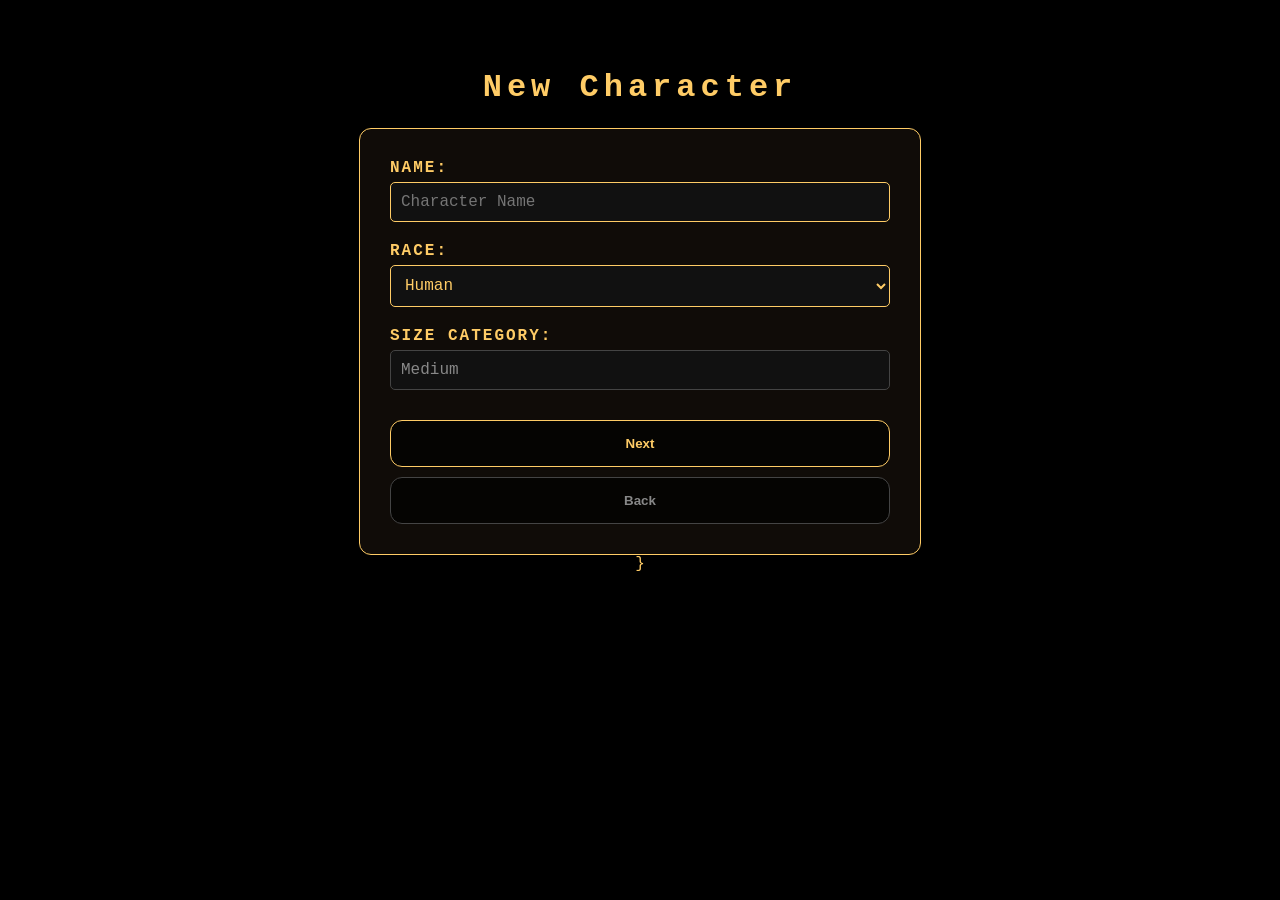
<file: Char.html>
<!DOCTYPE html>
<html lang="en">
<head>
    <meta charset="UTF-8">
    <title>Character Registration - Project Alpha</title>
    <style>
        body {
            background: #000;
            color: #FFCC66; /* Your Pale Amber */
            font-family: 'Courier New', Courier, monospace;
            padding: 40px;
            display: flex;
            flex-direction: column;
            align-items: center;
        }

        .terminal-box {
            border: 1px solid #FFCC66;
            background: rgba(40, 30, 20, 0.4);
            padding: 30px;
            border-radius: 12px;
            width: 100%;
            max-width: 500px;
        }

        .input-group {
            margin-bottom: 20px;
            display: flex;
            flex-direction: column;
        }

        label {
            margin-bottom: 5px;
            font-weight: bold;
            letter-spacing: 2px;
        }

        input, select {
            background: #111;
            border: 1px solid #FFCC66;
            color: #FFCC66;
            padding: 10px;
            font-family: 'Courier New', Courier, monospace;
            font-size: 1rem;
            border-radius: 5px;
        }

        input:disabled {
            color: #888;
            border-color: #444;
        }

        .btn {
            width: 100%;
            padding: 15px;
            background: rgba(0, 0, 0, 0.7);
            color: #FFCC66;
            border: 1px solid #FFCC66;
            border-radius: 12px;
            cursor: pointer;
            font-weight: bold;
            margin-top: 10px;
        }

        .btn:hover {
            background: rgba(255, 204, 102, 0.2);
        }
    </style>
</head>
<body>

    <h1 style="letter-spacing: 5px;">New Character</h1>

    <div class="terminal-box">
        <div class="input-group">
            <label>NAME:</label>
            <input type="text" id="char-name" placeholder="Character Name">
        </div>

        <div class="input-group">
            <label>RACE:</label>
            <select id="char-race" onchange="updateSize()">
                <option value="human">Human</option>
                <option value="elf">Elf</option>
                <option value="dwarf">Dwarf</option>
                <option value="gnome">Gnome</option>
                <option value="halfling">Halfling</option>
            </select>
        </div>

        <div class="input-group">
            <label>SIZE CATEGORY:</label>
            <input type="text" id="char-size" value="Medium" disabled>
        </div>

        <button class="btn" onclick="goToStats()">Next</button>
        <button class="btn" style="border-color: #444; color: #888;" onclick="window.location.href='index.html'">Back</button>
    </div>

    <script>
        function updateSize() {
            const race = document.getElementById('char-race').value;
            const sizeInput = document.getElementById('char-size');

            if (race === 'Gnome' || race === 'Halfling') {
                sizeInput.value = 'SMALL';
            } else {
                sizeInput.value = 'MEDIUM';
            }
        }

        function goToStats() {
            const name = document.getElementById('char-name').value;
            if (!name) {
                alert("Operator must have a name.");
                
    // 1. Grab the data from your HTML elements
    const name = document.getElementById('char-name').value; 
    const race = document.getElementById('char-race').value;
    const size = document.getelementById('char-size').value;

    // 3. Save to the browser's "Notebook"
    const charData = { name, race, size };
    localStorage.setItem('activeCharacter', JSON.stringify(charData));

    // 4. NOW change the screen
    window.location.href = "stats_module.html"; 
}

    </script>

}

</body>
</html>
</file>
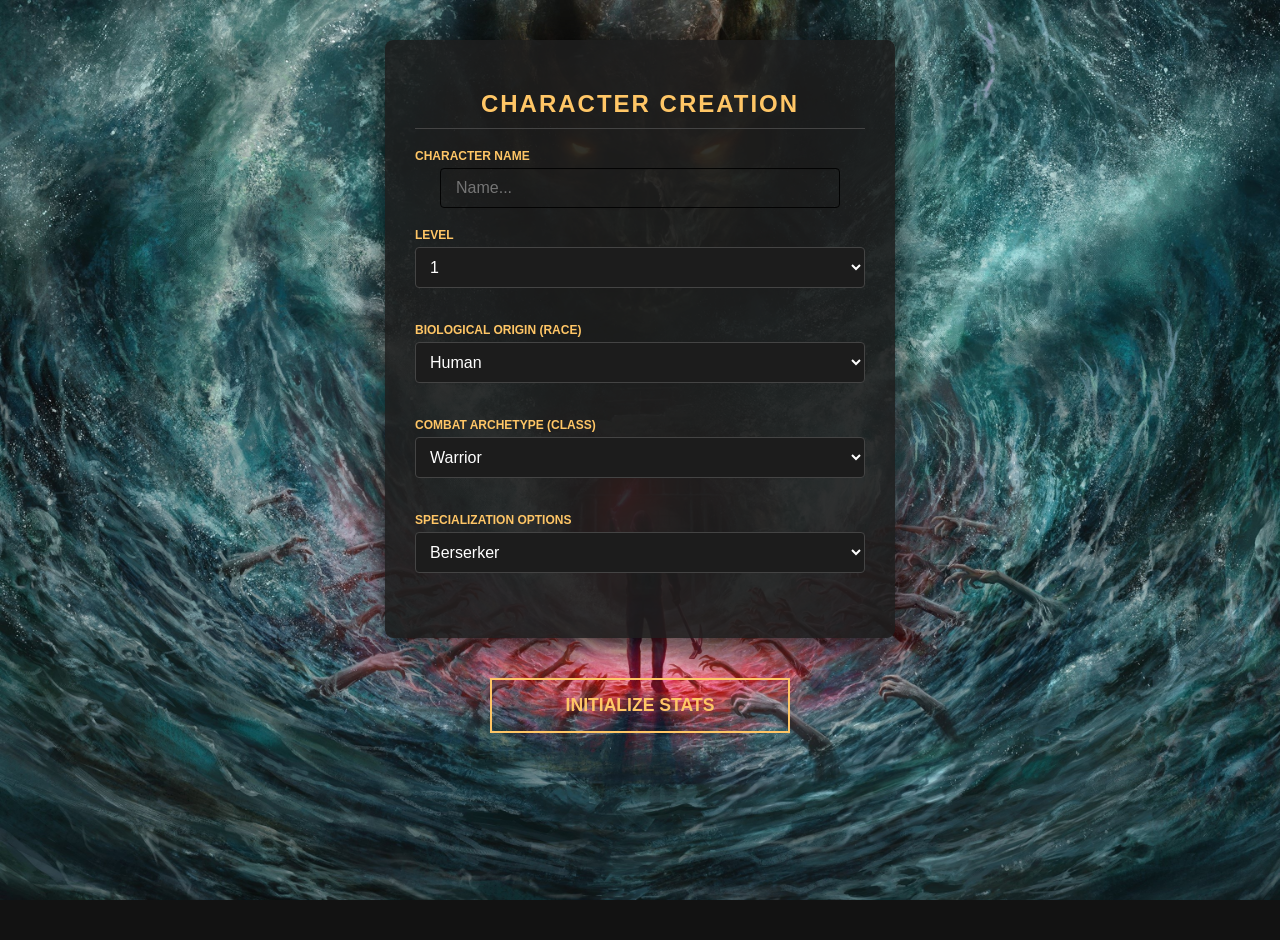
<file: char.html>
<!DOCTYPE html>
<html lang="en">
<head>
    <link rel="stylesheet" href="global_style.css">
    <meta charset="UTF-8">
    <title>Character Creation</title>
</head>
<body>

<div class="selection-panel">
    <h2>Character Creation</h2>
    
    <div class="form-group">
        <label>Character Name </label>
        <input type="text" id="char-name" placeholder="Name...">
    </div>
	
	<div class="form-group">
		<label for="level-select">Level</label>
		<select id="level-select">
			<option value="1">1</option>
			<option value="2">2</option>
			<option value="3">3</option>
			<option value="4">4</option>
			<option value="5">5</option>
			<option value="6">6</option>
			<option value="7">7</option>
			<option value="8">8</option>
		</select>
	</div>
	
    <div class="form-group">
        <label>Biological Origin (Race)</label>
        <select id="race-select">
            <option value="human">Human</option>
            <option value="elf">Elf</option>
            <option value="dwarf">Dwarf</option>
            <option value="gnome">Gnome</option>
            <option value="halfling">Halfling</option>
        </select>
    </div>

    <div class="form-group">
        <label>Combat Archetype (Class)</label>
        <select id="class-select" onchange="toggleSpecialization()">
            <option value="Warrior">Warrior</option>
            <option value="Mage">Mage</option>
            <option value="Paladin">Paladin</option>
            <option value="Cleric">Cleric</option>
	    <option value="Rogue">Rogue</option>
	    <option value="Ranger">Ranger</option>
        </select>
    </div>
    <div class="form-group">
        <label id="spec-label">Specialization Options</label>
        <select id="spec-select">
        </select>
    </div>
</div>
    <button class="start-btn" onclick="saveAndStart()">Initialize Stats</button>

<script>
    const specMap = {
        "Warrior": ["berserker", "maa"],
        "Mage": ["spellslinger", "witchdoctor"],
        "Paladin": ["templar", "bastion"],
        "Ranger": ["beastmaster", "hunter"],
        "Rogue": ["assassin", "pickpocket"],
        "Cleric": ["prophet", "zealot"]
    };
	const specNames = {
        "maa": "Master at Arms",
        "berserker": "Berserker",
        "spellslinger": "Spellslinger",
        "witchdoctor": "Witchdoctor",
        "templar": "Templar",
        "bastion": "Bastion",
        "beastmaster": "Beastmaster",
        "hunter": "Hunter",
        "assassin": "Assassin",
        "pickpocket": "Pickpocket",
        "prophet": "Prophet",
        "zealot": "Zealot"
    }

	function toggleSpecialization() {
        const classDrop= document.getElementById('class-select');
        const specDrop= document.getElementById('spec-select');
        const selectedClass = classDrop.value;
        const options = specMap[selectedClass] || [];
            specDrop.innerHTML = "";
            options.forEach(s => {
                const opt = 
                document.createElement('option');
                opt.value = s;
                opt.textContent = specNames[s] || (s.charAt(0).toUpperCase() + s.slice(1));
                specDrop.appendChild(opt);

            });
        }
    function saveAndStart() {
        const cname = document.getElementById('char-name').value;
        const race = document.getElementById('race-select').value;
        const className = document.getElementById('class-select').value;
        const spec = document.getElementById('spec-select').value;
        const lvl = document.getElementById('level-select').value;
        if (!cname) { alert("Identify yourself!"); return; }

        // Size Logic
        let size = (race === "gnome" || race === "halfling") ? "Small" : "Medium";
        
        const myCharacter = {
            name: cname,
            race: race, 
            size: size,
            class: className,
            spec: spec,
            lvl: Number(lvl),
         
    }

    localStorage.setItem('myCharacter', JSON.stringify(myCharacter));
        // Save to LocalStorage
        
        window.location.href = 'stats_module.html';
      
    }  
   
    toggleSpecialization(); 

</script>

</body>
</html>
</file>
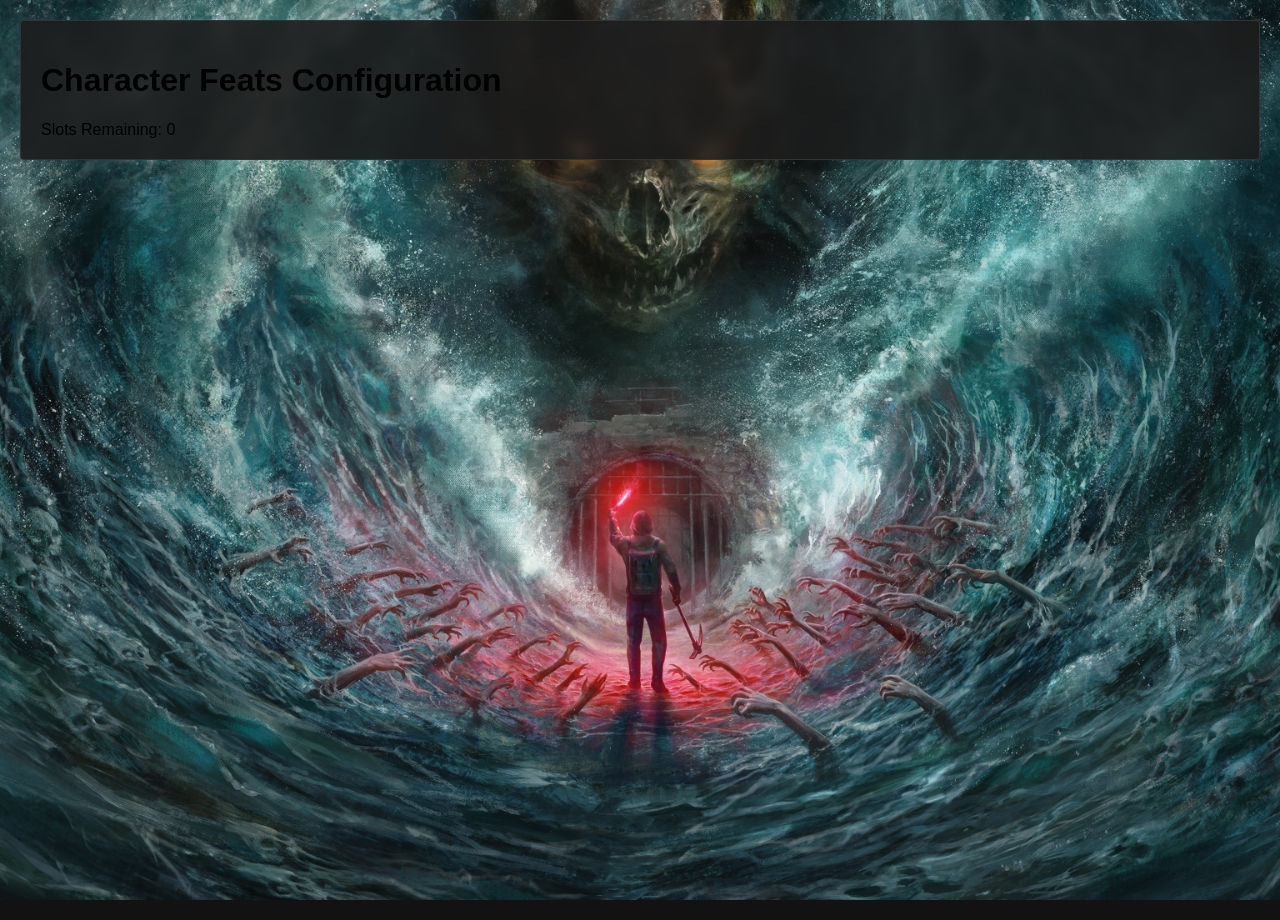
<file: feats-data.html>
<!DOCTYPE html>
<html lang="en">
<head>
    <meta charset="UTF-8">
    <title>Character Feats Configuration</title>
    <link rel="stylesheet" href="global_style.css">
</head>
<body>

    <div class="main-container">
        <div class="config-panel">
            <h1 class="panel-title">Character Feats Configuration</h1>
            
            <div id="ui-header">
                <div id="slots-remaining">Slots Remaining: --</div>
            </div>

            <div id="featsData">
                </div>
        </div>
    </div>

    <script type="module">
        import { feat_limits, featsData } from './featslist.js';

        // 1. DATA PULL
        const myCharacter = JSON.parse(localStorage.getItem('myCharacter')) || {};
        const activeRace = localStorage.getItem('race') || "";
        const activeClass = localStorage.getItem('class') || "";

        // 2. POOL CALCULATION
        function calculatePool() {
            let pool = 0;
            if (activeRace.toLowerCase() === "human") pool += 1;
            const normalizedClass = activeClass.toLowerCase();
            if (normalizedClass === "warrior" || normalizedClass === "rogue") pool += 1;
            return pool;
        }

        // 3. REQUIREMENT VALIDATION
        function validateFeat(feat) {
            const r = feat.reqs;
            const s = JSON.parse(localStorage.getItem('finalCalculatedStats')) || {};
            const levelOk = (myCharacter.level || 1) >= r.level;
            const classOk = r.classes.includes("Any") || 
                            r.classes.some(c => c.toLowerCase() === activeClass.toLowerCase());
            const archOk = r.arch.includes("Any") || 
                           r.arch.includes(myCharacter.archetype);

            const statKeys = ['sur', 'dex', 'str', 'pie', 'int', 'pre'];
            let statsOk = true;
            statKeys.forEach(key => {
                if (r[key] && (s[key] || 0) < r[key]) statsOk = false;
            });
            return levelOk && classOk && archOk && statsOk;
        }

        // 4. INTERACTION (Select/Deselect)
        function toggleFeat(featId) {
            const pool = calculatePool();
            if (!myCharacter.selectedFeats) myCharacter.selectedFeats = [];
            const index = myCharacter.selectedFeats.indexOf(featId);
            
            if (index > -1) {
                myCharacter.selectedFeats.splice(index, 1);
            } else {
                if (myCharacter.selectedFeats.length < pool) {
                    myCharacter.selectedFeats.push(featId);
                } else {
                    alert("No slots remaining!");
                    return;
                }
            }
            localStorage.setItem('myCharacter', JSON.stringify(myCharacter));
            renderUI();
        }

        // 5. RENDER UI (The Visual Generator)
        const container = document.getElementById('featsData');
        
        function renderUI() {
            const totalAllowed = calculatePool();
            const currentSelected = (myCharacter.selectedFeats || []).length;
            document.getElementById('slots-remaining').textContent = `Slots Remaining: ${totalAllowed - currentSelected}`;

            container.innerHTML = '';

            featsData.forEach(feat => {
                const isAvailable = validateFeat(feat);
                const isSelected = (myCharacter.selectedFeats || []).includes(feat.id);
                
                // Create the element using the global CSS classes
                const el = document.createElement('div');
                el.className = `feat-item ${isAvailable ? 'available' : 'locked'} ${isSelected ? 'selected' : ''}`;

                const limitTag = Array.isArray(feat.limit) 
                    ? feat.limit.map(k => feat_limits[k]).join(', ') 
                    : feat_limits[feat.limit];

                el.innerHTML = `
                    <div class="checkbox"></div>
                    <div class="feat-details">
                        <div class="feat-header">
                            <span class="feat-name">${feat.name}</span>
                            <span class="feat-type">${limitTag}</span>
                        </div>
                        <p class="feat-desc">${feat.desc}</p>
                        ${!isAvailable ? '<span class="lock-hint">Requirements Not Met</span>' : ''}
                    </div>
                `;

                if (isAvailable) {
                    el.onclick = () => toggleFeat(feat.id);
                }
                
                container.appendChild(el);
            });
        }

        renderUI();
    </script>
</body>
</html>
</file>
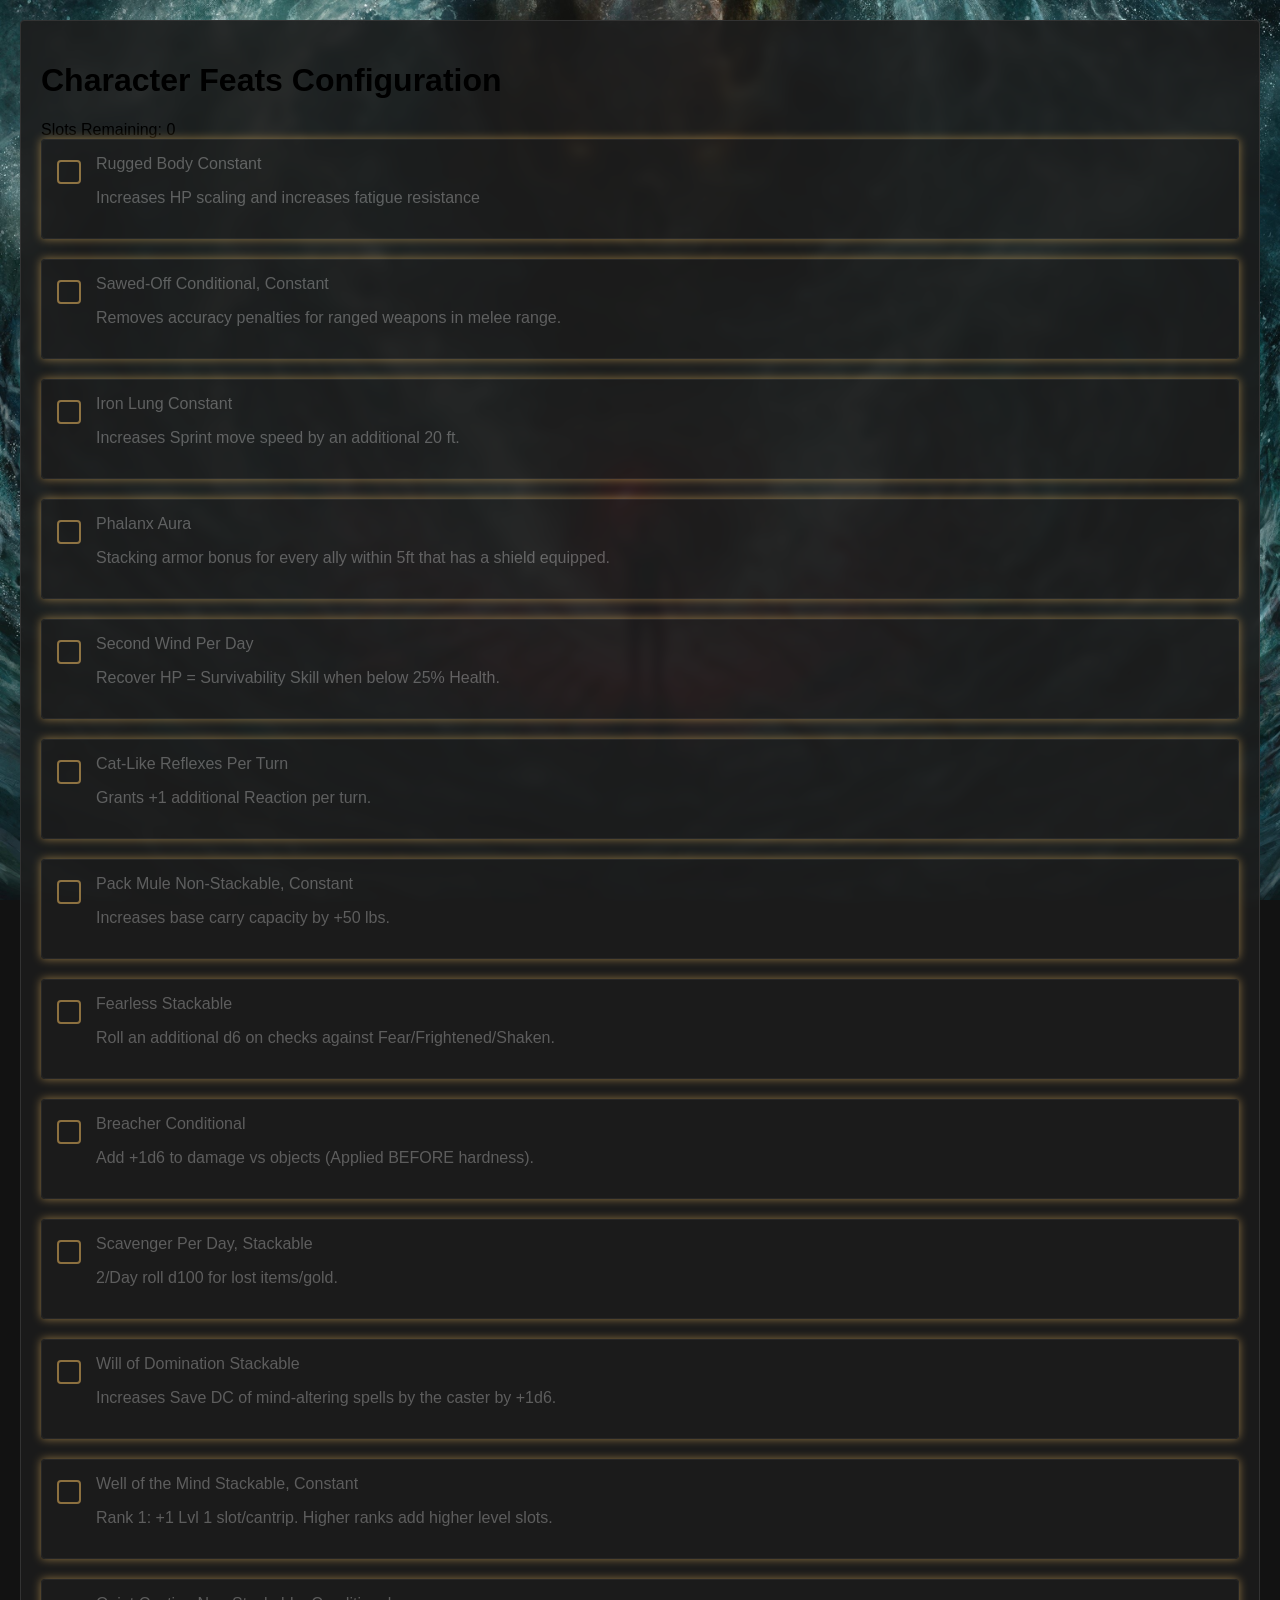
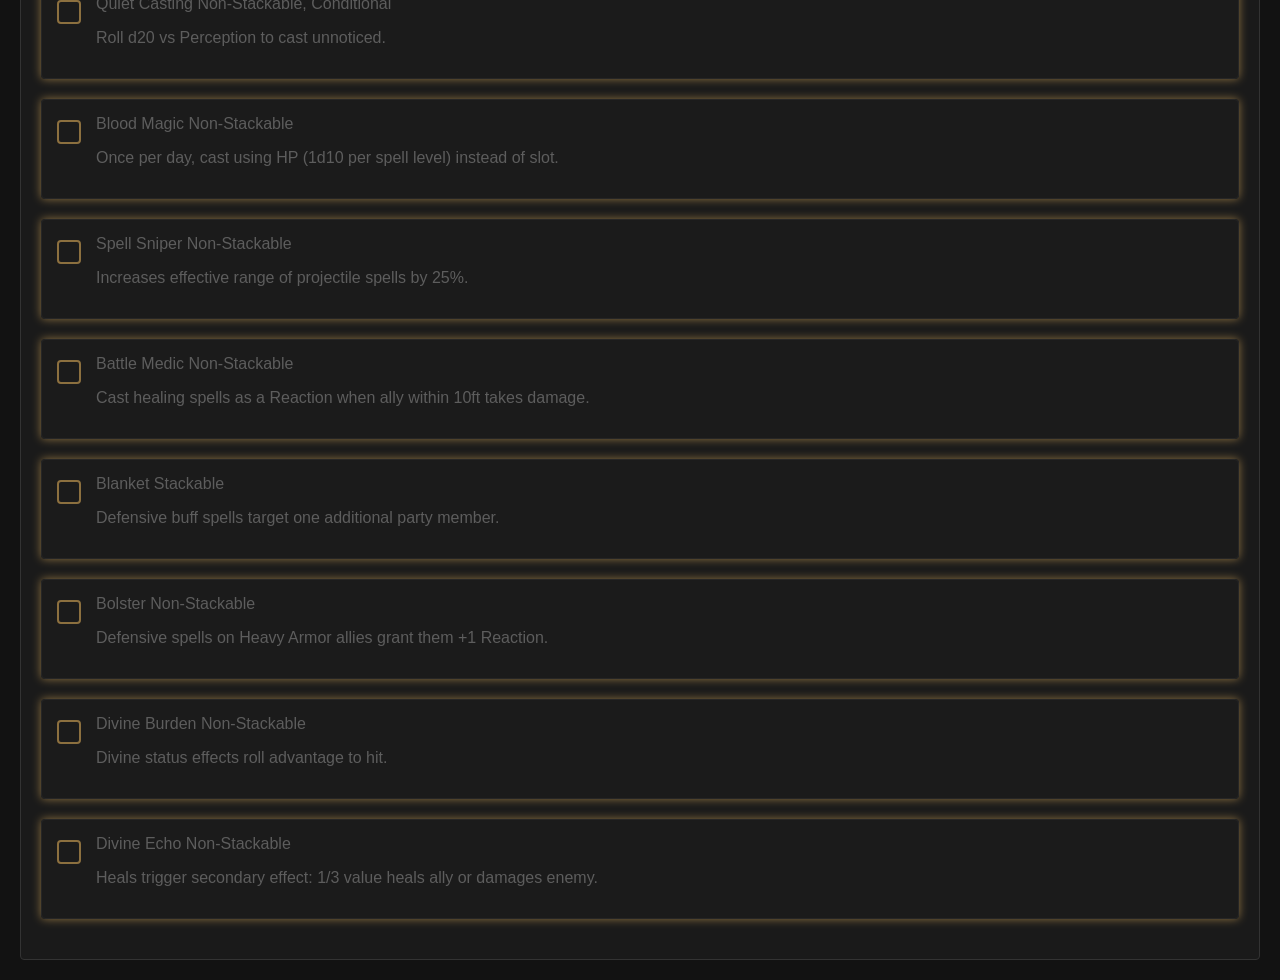
<file: feats_data.html>
<!DOCTYPE html>
<html lang="en">
<head>
    <meta charset="UTF-8">
    <title>Character Feats Configuration</title>
    <link rel="stylesheet" href="global_style.css">
</head>
<body>

    <div class="main-container">
        <div class="config-panel">
            <h1 class="panel-title">Character Feats Configuration</h1>
            
            <div id="ui-header">
                <div id="slots-remaining">Slots Remaining: --</div>
            </div>

            <div id="featsData">
                </div>
        </div>
    </div>

    <script type="module">
        import { feat_limits, featsData } from './featslist.js';

        // 1. DATA PULL
        const myCharacter = JSON.parse(localStorage.getItem('myCharacter')) || {};
        const activeRace = localStorage.getItem('race') || "";
        const activeClass = localStorage.getItem('class') || "";

        // 2. POOL CALCULATION
        function calculatePool() {
            let pool = 0;
            if (activeRace.toLowerCase() === "human") pool += 1;
            const normalizedClass = activeClass.toLowerCase();
            if (normalizedClass === "warrior" || normalizedClass === "rogue") pool += 1;
            return pool;
        }

        // 3. REQUIREMENT VALIDATION
        function validateFeat(feat) {
            const r = feat.reqs;
            const s = JSON.parse(localStorage.getItem('finalCalculatedStats')) || {};
            const levelOk = (myCharacter.level || 1) >= r.level;
            const classOk = (r.classes || []).includes("Any") || 
                            (r.classes || []).some(c => c.toLowerCase() === activeClass.toLowerCase());
            const arcOk = (r.arc || []).includes("Any") || 
                           (r.arc || []).includes(myCharacter.spec);

            const statKeys = ['sur', 'dex', 'str', 'slot4', 'itn', 'pre'];
            let statsOk = true;
            statKeys.forEach(key => {
                if (r[key] && (s[key] || 0) < r[key]) statsOk = false;
            });
            return levelOk && classOk && arcOk && statsOk;
        }

        // 4. INTERACTION (Select/Deselect)
        function toggleFeat(featId) {
            const pool = calculatePool();
            if (!myCharacter.selectedFeats) myCharacter.selectedFeats = [];
            const index = myCharacter.selectedFeats.indexOf(featId);
            
            if (index > -1) {
                myCharacter.selectedFeats.splice(index, 1);
            } else {
                if (myCharacter.selectedFeats.length < pool) {
                    myCharacter.selectedFeats.push(featId);
                } else {
                    alert("No slots remaining!");
                    return;
                }
            }
            localStorage.setItem('myCharacter', JSON.stringify(myCharacter));
            renderUI();
        }

        // 5. RENDER UI (The Visual Generator)
        const container = document.getElementById('featsData');
        
        function renderUI() {
            const totalAllowed = calculatePool();
            const currentSelected = (myCharacter.selectedFeats || []).length;
            document.getElementById('slots-remaining').textContent = `Slots Remaining: ${totalAllowed - currentSelected}`;

            container.innerHTML = '';

            featsData.forEach(feat => {
                const isAvailable = validateFeat(feat);
                const isSelected = (myCharacter.selectedFeats || []).includes(feat.id);
                
                // Create the element using the global CSS classes
                const el = document.createElement('div');
                el.className = `feat-item ${isAvailable ? 'available' : 'locked'} ${isSelected ? 'selected' : ''}`;

                const limitTag = Array.isArray(feat.limit) 
                    ? feat.limit.map(k => feat_limits[k]).join(', ') 
                    : feat_limits[feat.limit];

                el.innerHTML = `
                    <div class="checkbox"></div>
                    <div class="feat-details">
                        <div class="feat-header">
                            <span class="feat-name">${feat.name}</span>
                            <span class="feat-type">${limitTag}</span>
                        </div>
                        <p class="feat-desc">${feat.desc}</p>
                    </div>
                `;

                if (isAvailable) {
                    el.onclick = () => toggleFeat(feat.id);
                }
                
                container.appendChild(el);
            });
        }

        renderUI();
    </script>
</body>
</html>
</file>
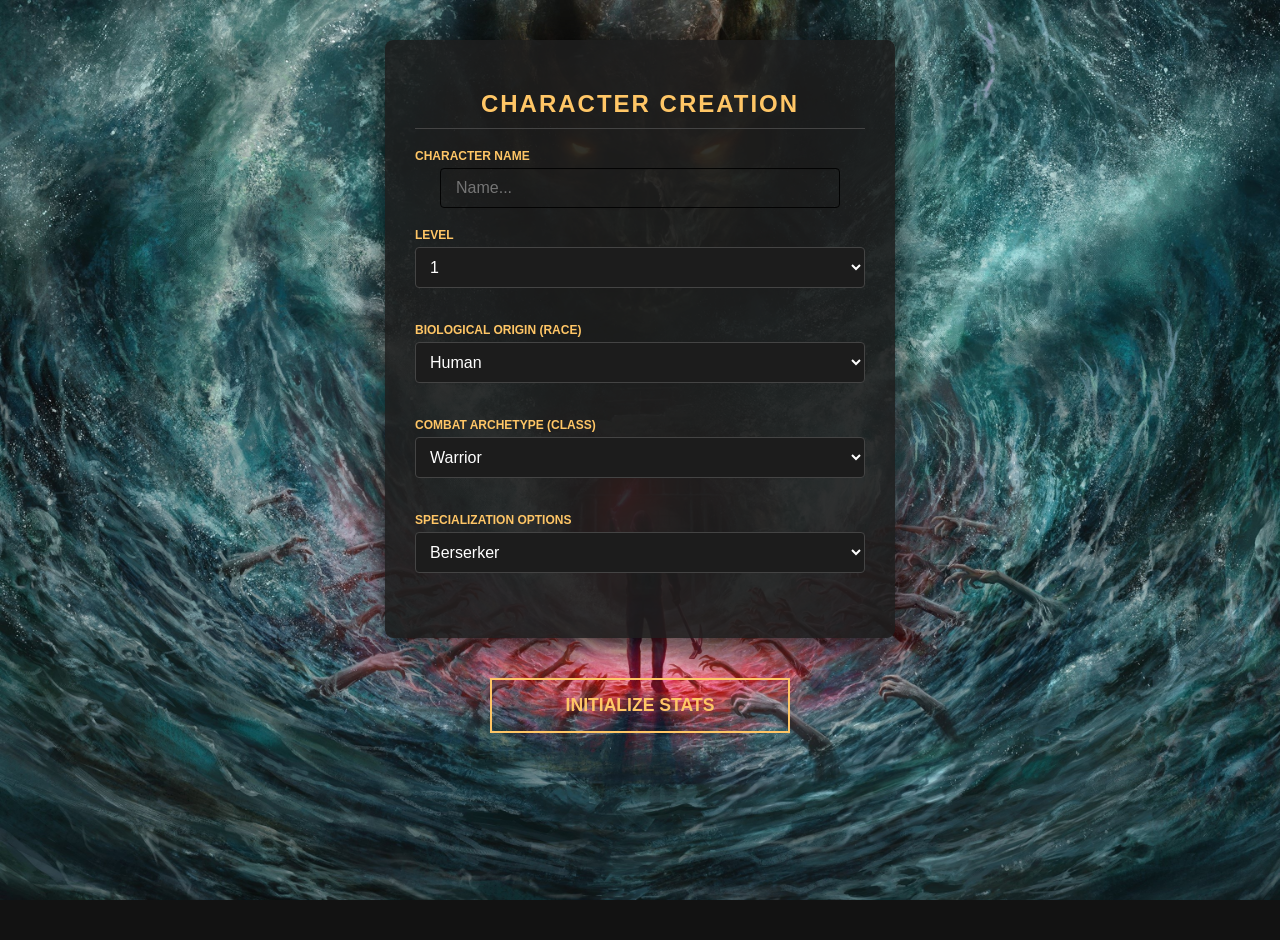
<file: stats2.html>
<!DOCTYPE html>
<html lang="en">
<head>
    <meta charset="UTF-8">
    <title>Feats Logic Controller</title>
</head>
<script src="classrules.js"></script>
    
    <body>

    <div id="ui-header">
        <h1>Character Feats Configuration</h1>
        <div id="slots-remaining" style="font-weight:bold; font-size: 1.2rem; color: #f57c00;">
            Slots Remaining: --
        </div>
    </div>

    <div id="featsData"></div>

    <script type="module">
        import { feat_limits, featsData } from './featslist.js';

        // 1. DATA RETRIEVAL
        // Pulling the character object and the specific race/class strings
        const myCharacter = JSON.parse(localStorage.getItem('myCharacter')) || {};
        const activeRace = characterData.name || "";
        const activeClass = characterData.class || "";

        // 2. POOL CALCULATION (+1 Human, +1 Warrior/Rogue)
        function calculatePool() {
            let pool = 0;
            if (activeRace.toLowerCase() === "human") pool += 1;

            const normalizedClass = activeClass.toLowerCase();
            if (normalizedClass === "warrior" || normalizedClass === "rogue") {
                pool += 1;
            }
            return pool;
        }

        // 3. REQUIREMENT CHECK
        function validateFeat(feat) {
            const r = feat.reqs;
            const s = myCharacter.baseStats || {};

            const levelOk = (myCharacter.level || 1) >= r.level;
            
            // Case-insensitive class check against the requirements array
            const classOk = r.classes.includes("Any") || 
                            r.classes.some(c => c.toLowerCase() === activeClass.toLowerCase());
            
            const arcOk = r.arc.includes("Any") || 
                           r.arc.includes(myCharacter.spec);

            const statKeys = ['sur', 'dex', 'str', 'slot4', 'itn', 'pre'];
            let statsOk = true;
            statKeys.forEach(key => {
                if (r[key] && (s[key] || 0) < r[key]) statsOk = false;
            });

            return levelOk && classOk && arcOk && statsOk;
        }

        // 4. INTERACTION LOGIC
        function toggleFeat(featId) {
            const pool = calculatePool();
            if (!myCharacter.selectedFeats) myCharacter.selectedFeats = [];
            
            const index = myCharacter.selectedFeats.indexOf(featId);
            
            if (index > -1) {
                myCharacter.selectedFeats.splice(index, 1);
            } else {
                if (myCharacter.selectedFeats.length < pool) {
                    myCharacter.selectedFeats.push(featId);
                } else {
                    alert("No slots remaining!");
                    return;
                }
            }

            // Save the updated character back to localStorage
            localStorage.setItem('myCharacter', JSON.stringify(myCharacter));
            renderUI();
        }

        // 5. RENDER UI
        // Targeting the ID: featsData
        const container = document.getElementById('featsData');
        
        function renderUI() {
            const totalAllowed = calculatePool();
            const currentSelected = (myCharacter.selectedFeats || []).length;
            document.getElementById('slots-remaining').textContent = `Slots Remaining: ${totalAllowed - currentSelected}`;

            container.innerHTML = '';
            
            // Loop through the data imported from featslist.js
            featsData.forEach(feat => {
                const isAvailable = validateFeat(feat);
                const isSelected = (myCharacter.selectedFeats || []).includes(feat.id);
                
                const el = document.createElement('div');
                el.style.padding = "12px";
                el.style.borderBottom = "1px solid #444";
                el.style.cursor = isAvailable ? "pointer" : "not-allowed";
                el.style.opacity = isAvailable ? "1" : "0.5";
                
                if (isSelected) el.style.backgroundColor = "rgba(76, 175, 80, 0.15)";

                const limitTag = Array.isArray(feat.limit) 
                    ? feat.limit.map(k => feat_limits[k]).join(', ') 
                    : feat_limits[feat.limit];

                el.innerHTML = `
                    <div style="display:flex; align-items:center;">
                        <div style="width:18px; height:18px; border:1px solid #777; margin-right:15px; background:${isSelected ? '#4caf50' : 'transparent'}"></div>
                        <div>
                            <strong style="color:${isSelected ? '#4caf50' : '#fff'}">${feat.name}</strong> 
                            <span style="font-size:0.8rem; color:#f57c00; margin-left:10px;">${limitTag}</span><br>
                            <small style="color:#aaa">${feat.desc}</small>
                            ${!isAvailable ? '<br><span style="color:#ff5252; font-size:0.75rem; font-weight:bold;">LOCKED</span>' : ''}
                        </div>
                    </div>
                `;

                if (isAvailable) {
                    el.onclick = () => toggleFeat(feat.id);
                }
                
                container.appendChild(el);
            });
        }

        // Initialize the page
        renderUI();
    </script>
</body>
</html>
</file>
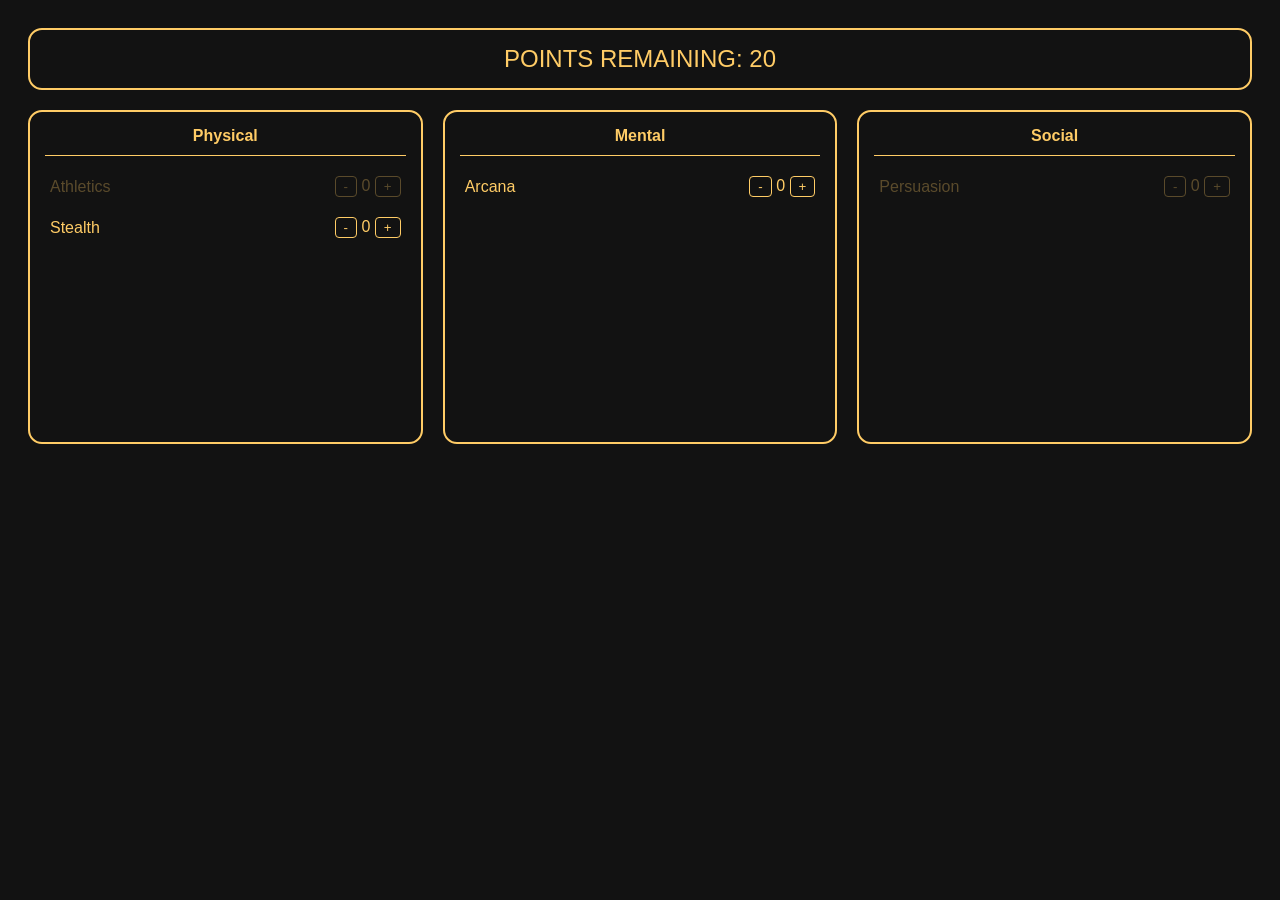
<file: stats3.html>
<!DOCTYPE html>
<html>
<head>
    <style>
        :root { --brand: #ffcc66; }
        body { background-color: #121212; color: var(--brand); font-family: sans-serif; padding: 20px; }

        /* The Header Pool */
        .point-pool {
            text-align: center;
            font-size: 1.5rem;
            border: 2px solid var(--brand);
            border-radius: 14px;
            padding: 15px;
            margin-bottom: 20px;
            text-transform: uppercase;
        }

        /* The 3-Column Grid */
        .skills-grid {
            display: grid;
            grid-template-columns: 1fr 1fr 1fr;
            gap: 20px;
        }

        .category-box {
            border: 2px solid var(--brand);
            border-radius: 14px;
            padding: 15px;
            min-height: 300px;
        }

        .category-title {
            text-align: center;
            border-bottom: 1px solid var(--brand);
            padding-bottom: 10px;
            margin-bottom: 15px;
            font-weight: bold;
        }

        /* Skill Row Styling */
        .skill-row {
            display: flex;
            justify-content: space-between;
            align-items: center;
            margin-bottom: 10px;
            padding: 5px;
        }

        /* Logic for "Locked" skills */
        .locked {
            opacity: 0.3;
            cursor: not-allowed;
            pointer-events: none;
        }

        button.control {
            background: transparent;
            border: 1px solid var(--brand);
            color: var(--brand);
            cursor: pointer;
            border-radius: 4px;
            padding: 2px 8px;
        }
        
        button.control:hover { background: var(--brand); color: #000; }
    </style>
</head>
<body>

    <div class="point-pool">
        Points Remaining: <span id="pool-display">20</span>
    </div>

    <div class="skills-grid">
        <div class="category-box" id="physical-cat">
            <div class="category-title">Physical</div>
            </div>
        <div class="category-box" id="mental-cat">
            <div class="category-title">Mental</div>
        </div>
        <div class="category-box" id="social-cat">
            <div class="category-title">Social</div>
        </div>
    </div>

    <script>
        // Placeholder for user data (Usually passed from previous page)
        let userClass = "Rogue"; 
        let userFeats = ["Academic Training"]; // Example Feat that might unlock a skill
        let points = 20;

        // THE MASTER DATA
        const skills = [
            { id: 'athletics', name: 'Athletics', cat: 'physical', classes: ['Warrior', 'Barbarian'] },
            { id: 'stealth', name: 'Stealth', cat: 'physical', classes: ['Rogue', 'Ranger'] },
            { id: 'arcana', name: 'Arcana', cat: 'mental', classes: ['Wizard'], featUnlock: 'Academic Training' },
            { id: 'persuasion', name: 'Persuasion', cat: 'social', classes: ['Paladin', 'Bard'] }
        ];

        // LOGIC TO RENDER SKILLS
        function renderSkills() {
            skills.forEach(skill => {
                const container = document.getElementById(`${skill.cat}-cat`);
                const isAllowed = skill.classes.includes(userClass) || userFeats.includes(skill.featUnlock);
                
                const html = `
                    <div class="skill-row ${isAllowed ? '' : 'locked'}">
                        <span>${skill.name}</span>
                        <div>
                            <button class="control" onclick="updateSkill('${skill.id}', -1)">-</button>
                            <span id="val-${skill.id}">0</span>
                            <button class="control" onclick="updateSkill('${skill.id}', 1)">+</button>
                        </div>
                    </div>
                `;
                container.innerHTML += html;
            });
        }

        renderSkills();
    </script>
</body>
</html>
</file>
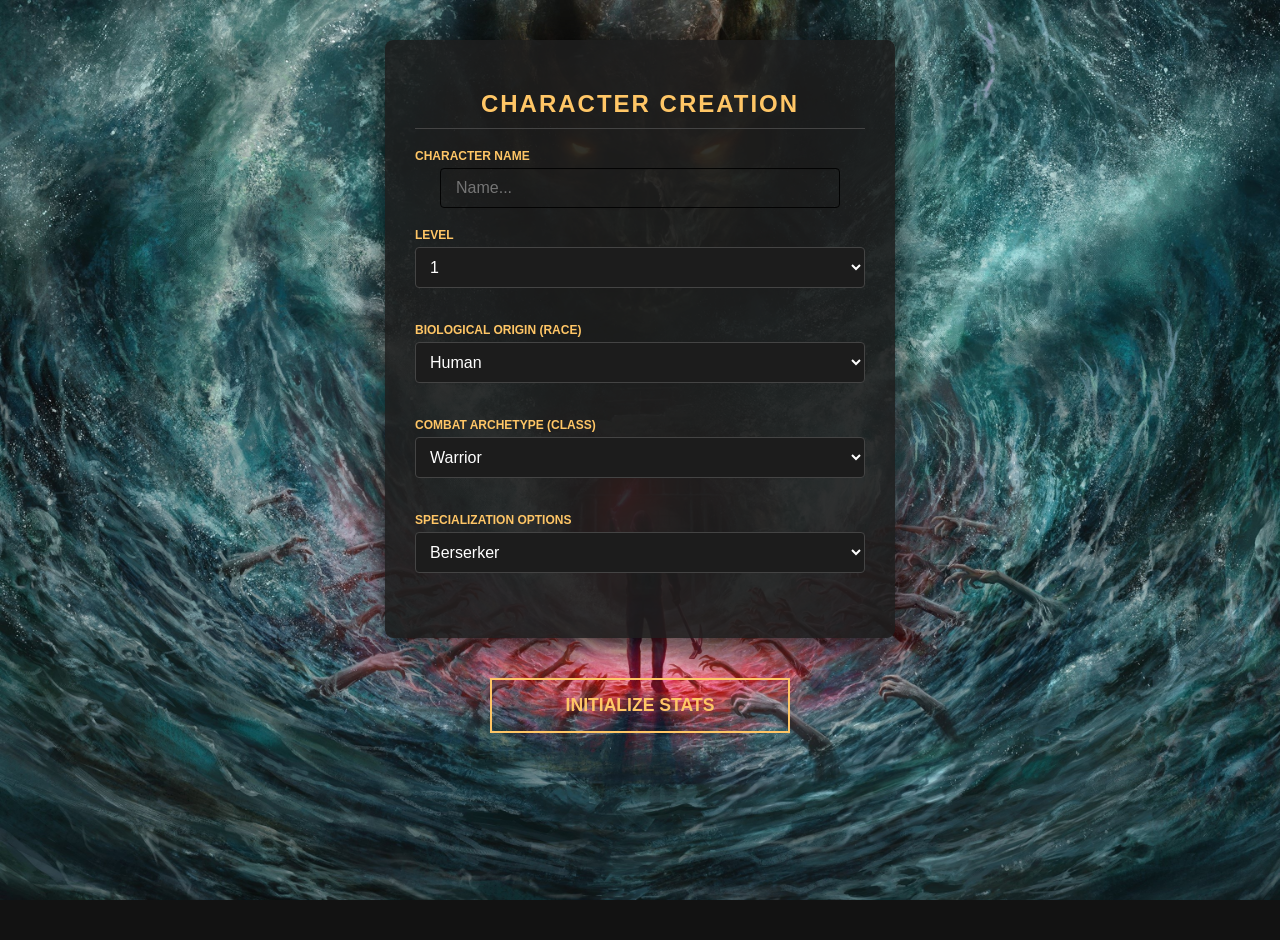
<file: stats_module.html>
<!DOCTYPE html>
<html lang="en">
<head>
    
    <meta charset="UTF-8">
    <title>RPG One - Character Stats</title>
   
    <style>
        :root {
            --brand-color: #FFC666;
            --secondary-color: #00F2FF;
            --bg-dark: #121212;
            --panel-bg: rgba(25, 25, 25, 0.95);
        }

        body {
            background-image: url('Dope.jpg');
            background-size: cover;
            background-position: center;
            background-attachment: fixed;
            background-color: var(--bg-dark);
            color: #eee;
            font-family: 'Segoe UI', sans-serif;
            margin: 0;
            display: flex;
            justify-content: center;
            align-items: center;
            min-height: 100vh;
        }

        .main-box {
            width: 800px;
            background: var(--panel-bg);
            border: 2px solid var(--brand-color);
            padding: 30px;
            border-radius: 12px;
            box-shadow: 0 0 40px rgba(0,0,0,0.9);
        }
/* 1. Make the stat box a "parent" so the letters stay inside it */ 
.stat-row{   
    position: relative; 
}
/* 2. Create the 'P' for Primary Stats */
.primary-stat::after {
    content: 'Primary';
    position: absolute;
    left: 50%; /* This puts it in the middle gap */
    top: 50%;
    transform: translate(-50%, -50%);
    color: var(--brand-color); /* Uses your orange-ish brand color */
    font-weight: bold;
    font-size: 1.2rem;
    opacity: 0.5; /* Makes it slightly see-through so it looks like a HUD */
    pointer-events: none;
}

/* 3. Create the 'S' for Secondary Stats */
.secondary-stat::after {
    content: 'Secondary';
    position: absolute;
    left: 50%;
    top: 50%;
    transform: translate(-50%, -50%);
    color: var(--secondary-color); /* Uses your blue secondary color */
    font-weight: bold;
    font-size: 1.2rem;
    opacity: 0.5;
    pointer-events: none;
}

        /* Top Header Layout */
        .top-nav {
            display: grid;
            grid-template-columns: 1fr 1fr 1fr;
            text-align: center;
            border-bottom: 1px solid #444;
            padding-bottom: 20px;
            margin-bottom: 25px;
        }

        .nav-item label { display: block; font-size: 0.7rem; color: var(--brand-color); text-transform: uppercase; }
        .nav-item span { font-size: 1.4rem; font-weight: bold; text-transform: uppercase; }
        .size-sub { font-size: 0.85rem; color: #888; margin-top: 5px; }

        /* Grid Layout for Stats */
        .stat-columns {
            display: grid;
            grid-template-columns: 1fr 1fr;
            gap: 40px;
        }

        .stat-row {
            display: flex;
            justify-content: space-between;
            align-items: center;
            background: rgba(0,0,0,0.3);
            margin-bottom: 15px;
            padding: 12px 20px;
            border: 1px solid #333;
            border-radius: 8px;
        }

        .primary-stat { border: 2px solid var(--brand-color); box-shadow: inset 0 0 10px rgba(255,198,102,0.2); }
        .secondary-stat { border: 2px solid var(--secondary-color); box-shadow: inset 0 0 10px rgba(0,242,255,0.1); }

        .stat-label-group label { display: block; font-size: 0.7rem; color: #777; text-transform: uppercase; }
        .stat-val-text { font-size: 1.8rem; font-weight: bold; }

        .race-mod-text { font-size: 0.85rem; margin-left: 10px; font-weight: bold; }
        .pos { color: #00ff88; }
        .neg { color: #ff4444; }

        .btn-group button {
            background: transparent;
            color: var(--brand-color);
            border: 1px solid var(--brand-color);
            width: 35px;
            height: 35px;
            cursor: pointer;
            font-size: 1.2rem;
            font-weight: bold;
            border-radius: 4px;
        }

        .btn-group button:hover { background: var(--brand-color); color: #000; }

        .footer {
            margin-top: 30px;
            text-align: center;
            border-top: 1px solid #444;
            padding-top: 25px;
        }

        #points-display { font-size: 2.5rem; color: var(--brand-color); font-weight: bold; }
    </style>
</head>
<body>

<div class="main-box">
    <div class="top-nav">
        <div class="nav-item">
            <label>Name</label>
            <span id="display-name">---</span>
        </div>
        <div class="nav-item">
            <label>Class</label>
            <span>
            <span id="display-class">---</span>
            (<span id="display-spec">---</span>)
            </span>
            <div class="size-sub">Size: <span id="display-size">---</span>
            </div>
        </div>
        <div class="nav-item">
            <label>Race</label>
            <span id="display-race">---</span>
        </div>
        <div class="nav-item">
            <label>Level</label>
            <span id="display-lvl">---</span>
        </div>
    </div>

    <div class="stat-columns">
        <div class="left-col">
            <div class="stat-row" id="ctrl-str">
                <div class="stat-label-group">
                    <label>Strength</label>
                    <span class="stat-val-text" id="val-str">10</span>
                    <span id="mod-str" class="race-mod-text"></span>
                </div>
                <div class="btn-group">
                    <button onclick="changeStat('str', -1)">-</button>
                    <button onclick="changeStat('str', 1)">+</button>
                </div>
            </div>
            <div class="stat-row" id="ctrl-sur">
                <div class="stat-label-group">
                    <label>Survivability</label>
                    <span class="stat-val-text" id="val-sur">10</span>
                    <span id="mod-sur" class="race-mod-text"></span>
                </div>
                <div class="btn-group">
                    <button onclick="changeStat('sur', -1)">-</button>
                    <button onclick="changeStat('sur', 1)">+</button>
                </div>
            </div>
            <div class="stat-row" id="ctrl-itn">
                <div class="stat-label-group">
                    <label>Intuition</label>
                    <span class="stat-val-text" id="val-itn">10</span>
                    <span id="mod-itn" class="race-mod-text"></span>
                </div>
                <div class="btn-group">
                    <button onclick="changeStat('itn', -1)">-</button>
                    <button onclick="changeStat('itn', 1)">+</button>
                </div>
            </div>
        </div>

        <div class="right-col">
            <div class="stat-row" id="ctrl-dex">
                <div class="stat-label-group">
                    <label>Dexterity</label>
                    <span class="stat-val-text" id="val-dex">10</span>
                    <span id="mod-dex" class="race-mod-text"></span>
                </div>
                <div class="btn-group">
                    <button onclick="changeStat('dex', -1)">-</button>
                    <button onclick="changeStat('dex', 1)">+</button>
                </div>
            </div>
            <div class="stat-row" id="ctrl-slot4">
                <div class="stat-label-group">
                    <label id="label-slot4">Logic</label>
                    <span class="stat-val-text" id="val-slot4">10</span>
                    <span id="mod-slot4" class="race-mod-text"></span>
                </div>
                <div class="btn-group">
                    <button onclick="changeStat('slot4', -1)">-</button>
                    <button onclick="changeStat('slot4', 1)">+</button>
                </div>
            </div>
            <div class="stat-row" id="ctrl-pre">
                <div class="stat-label-group">
                    <label>Presence</label>
                    <span class="stat-val-text" id="val-pre">10</span>
                    <span id="mod-pre" class="race-mod-text"></span>
                </div>
                <div class="btn-group">
                    <button onclick="changeStat('pre', -1)">-</button>
                    <button onclick="changeStat('pre', 1)">+</button>
                </div>
            </div>
        </div>
    </div>

    <div class="footer">
        <label style="color: #777; text-transform: uppercase; font-size: 0.8rem;">Points Remaining</label>
        <div id="points-display">0</div>
	<button class="btn-group'    
		style="margin-top: 25px;
	width: auto; padding: 10px 40px;
	font-size: 1rem;"


	onclick="finalizeAndContinue()">
		Finalize & Continue
		</button>
    </div>
</div>

<script src="classrules.js"></script>

<script>
    
function finalizeAndContinue() {
    const finishedStats = processFinalStats(baseStats, points);

        if (finishedStats) {
            localStorage.setItem('finalCalculatedStats', JSON.stringify(finishedStats));
        }

    // Move to the next page
    window.location.href = "feats_data.html";
}


</script>

</body>
</html>
</file>
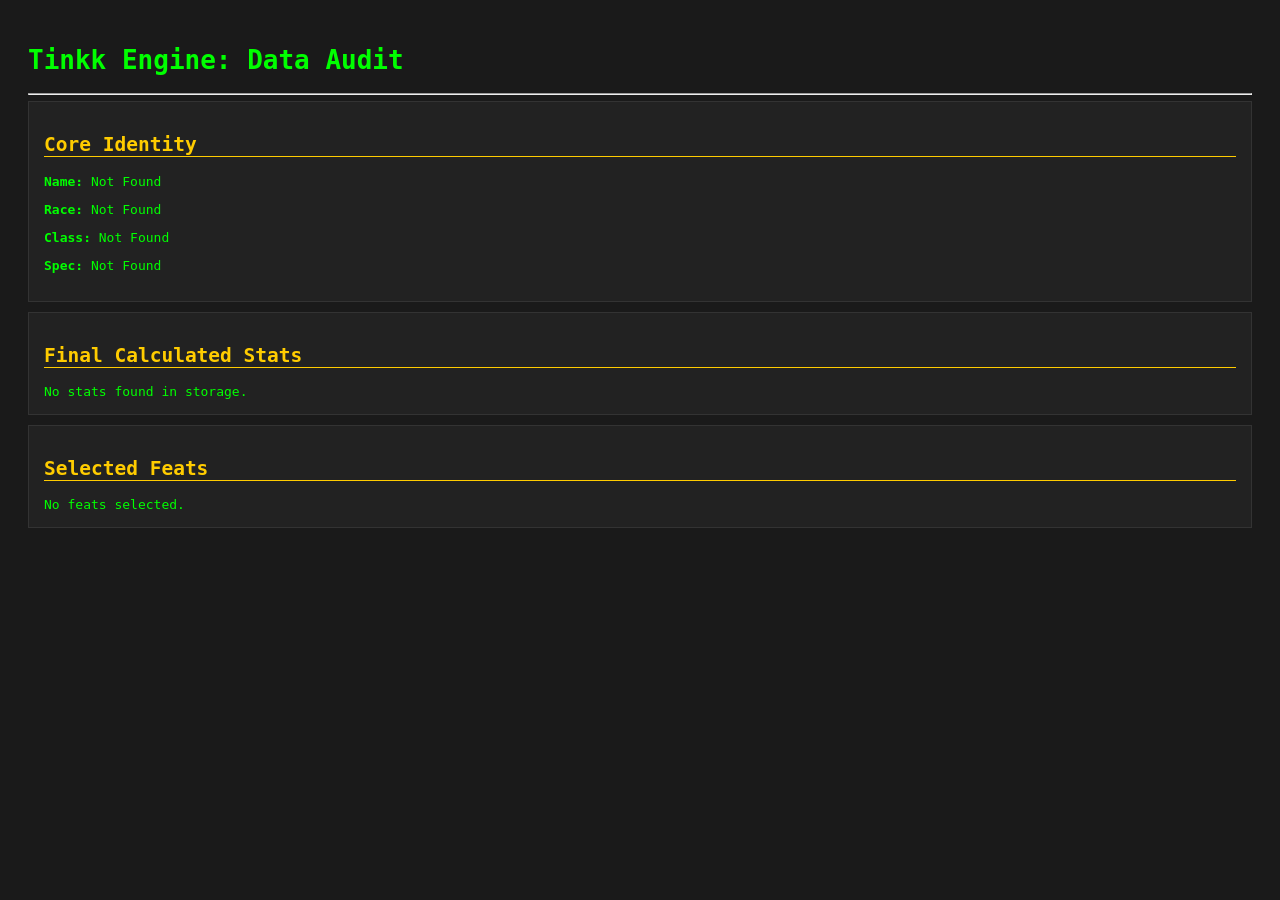
<file: test.html>
<!DOCTYPE html>
<html lang="en">
<head>
    <title>System Debug - Data Dump</title>
    <style>
        body { background: #1a1a1a; color: #00ff00; font-family: monospace; padding: 20px; }
        .debug-card { border: 1px solid #333; padding: 15px; margin-bottom: 10px; background: #222; }
        h2 { color: #ffcc00; border-bottom: 1px solid #ffcc00; }
        .stat-line { margin: 5px 0; }
    </style>
</head>
<body>

    <h1>Tinkk Engine: Data Audit</h1>
    <hr>

    <div class="debug-card">
        <h2>Core Identity</h2>
        <div id="identity-output"></div>
    </div>

    <div class="debug-card">
        <h2>Final Calculated Stats</h2>
        <div id="stats-output"></div>
    </div>

    <div class="debug-card">
        <h2>Selected Feats</h2>
        <div id="feats-output"></div>
    </div>

    <script>
        // 1. Pull Raw Data
        const savedRace = localStorage.getItem('race') || "Not Found";
        const savedClass = localStorage.getItem('class') || "Not Found";
        const savedName = localStorage.getItem('cname') || "Not Found";
        const savedSpec = localStorage.getItem('specialization') || "Not Found";
        
        // 2. Pull and Parse the Objects (Stats & Feats)
        const rawStats = localStorage.getItem('finalCalculatedStats');
        const rawFeats = localStorage.getItem('selectedFeats'); // Adjust key name if different

        // Identity Display
        document.getElementById('identity-output').innerHTML = `
            <p><strong>Name:</strong> ${savedName}</p>
            <p><strong>Race:</strong> ${savedRace}</p>
            <p><strong>Class:</strong> ${savedClass}</p>
            <p><strong>Spec:</strong> ${savedSpec}</p>
        `;

        // Stats Display (Parsing the JSON object)
        const statsOutput = document.getElementById('stats-output');
        if (rawStats) {
            const statsObj = JSON.parse(rawStats);
            for (let s in statsObj) {
                statsOutput.innerHTML += `<div class="stat-line"><strong>${s.toUpperCase()}:</strong> ${statsObj[s]}</div>`;
            }
        } else {
            statsOutput.innerHTML = "No stats found in storage.";
        }

        // Feats Display
        const featsOutput = document.getElementById('feats-output');
        if (rawFeats) {
            // If feats are an array/object, parse them. If it's a single string, just show it.
            try {
                const feats = JSON.parse(rawFeats);
                featsOutput.innerHTML = Array.isArray(feats) ? feats.join(", ") : JSON.stringify(feats);
            } catch(e) {
                featsOutput.innerHTML = rawFeats;
            }
        } else {
            featsOutput.innerHTML = "No feats selected.";
        }
    </script>
</body>
</html>
</file>
<file: global_style.css>
:root {
    --bg-main: #121212;
    --panel-bg: rgba(28, 28, 28, 0.9); /* Made slightly transparent to see background */
    --accent: #FFC666;
    --success: #4caf50;
    --error: #fc0d0d;
    --text: #000000;
    --text-dim: #a0a0a0;
    --border: #333;
    --box-shadow: rgba(0, 0, 0, 0.9);
}

body {
    /* Set the background image */
    background-image: url('Dope.jpg'); 
    background-size: cover;           /* Makes the image cover the whole screen */
    background-position: center;      /* Centers the image */
    background-attachment: fixed;     /* Keeps the background from scrolling */
    background-color: var(--bg-main); /* Fallback color if image doesn't load */
    
    color: var(--text);
    font-family: 'Segoe UI', Tahoma, Geneva, Verdana, sans-serif;
    margin: 0;
    min-height: 100vh;
}


.config-panel {
    background-color: var(--panel-bg);
    border: 1px solid var(--border);
    padding: 20px;
    border-radius: 4px;
    margin: 20px;
    backdrop-filter: blur(5px); 
}

.checkbox {
    width: 20px;
    height: 20px;
    border: 2px solid #fff; /* Makes a white square outline */
    border-radius: 4px;     /* Optional: rounds the corners a bit */
    display: inline-block;
    cursor: pointer;
    margin-right: 10px;
    background-color: var(--bg-main); /* Slight tint */
}

/* This makes it change color when you hover over it */
.checkbox:hover {
    background-color: var(--accent); /* Green tint on hover */
    border-color: var(--success);
}

.feat-item {
    display: flex;          /* The magic alignment tool */
    flex-direction: row;    /* Puts items in a line */
    align-items: flex-start; /* Aligns them at the top */
    background: var(--panel-bg);
    border: 1px solid var(--accent);
    box-shadow: 0 0 10px var(--accent);
    padding: 15px;
    margin-bottom: 20px;
    border-radius: 4px;
}

.feat-item.available {
    box-shadow: 0 0 10px var(--accent); /* Pulls that orange glow */
    color: var(--text);
}

.checkbox {
    border: 2px solid var(--accent);
    background: transparent;
    flex-shrink: 0;        /* Stops the box from squishing */
    margin-right: 15px;    /* Pushes the text to the right */
    margin-top: 5px;       /* Centers it slightly with the first line of text */
}

.feat-item.locked {
    border: 1px solid var(--border);
    color: var(--text-dim);
    opacity: 0.5;
}

/* This turns the orange glow green when selected */
.feat-item.selected {
    border-color: var(--success);
    box-shadow: 0 0 15px var(--success);
}

/* Also turn the checkbox green to match */
.feat-item.selected.checkbox {
    background-color: var(--success);
    border-color: var(--success);
}
      
.selection-panel {
            width: 450px;
            margin: 40px auto;
            background: var(--panel-bg);
            padding: 30px;
            border-radius: 8px;
            box-shadow: 0 0 40px var(--box-shadow);
        }

.selection-panel select {
    background-color: #1c1c1c;
    color: #ffffff;
    width: 100%;
    padding: 10px;
    margin-bottom: 15px;
    border: 1px solid #444;
}

.selection-panel select option {
    background-color: #1c1c1c;
    color: #ffffff;
}
.selection-panel input[type="text"]{
    max-width: 400px;
    box-sizing: border-box;
    padding: 10px 15px;
    display: block;
    margin: 0 auto 15px auto;
}

        h2 { color: var(--accent); text-transform: uppercase; letter-spacing: 2px; text-align: center; border-bottom: 1px solid #444; padding-bottom: 10px; }

.form-group { margin-bottom: 20px; }

        label { display: block; font-size: 0.75rem; color: var(--accent); text-transform: uppercase; margin-bottom: 5px; font-weight: bold; }

        input, select {
            width: 100%;
            padding: 12px;
            background: var(--input-bg);
            border: 1px solid var(--box-shadow);
            color: #fff;
            border-radius: 4px;
            font-size: 1rem;
            outline: none;
        }

input:focus, select:focus { border-color: var(--accent); }

        /* The "Grayed Out" State */
        select:disabled {
            opacity: 0.3;
            cursor: not-allowed;
            border-color: #333;
        }

        .start-btn {
            width: 300px;
            margin: 40px auto;
            display: block;
            background: transparent;
            color: var(--accent);
            border: 2px solid var(--accent);
            padding: 15px;
            font-size: 1.1rem;
            font-weight: bold;
            cursor: pointer;
            margin-top: 20px;
            text-transform: uppercase;
            transition: 0.3s;
        }

        .start-btn:hover { background: var(--accent); color: #000; box-shadow: 0 0 15px var(--accent); }
</file>
